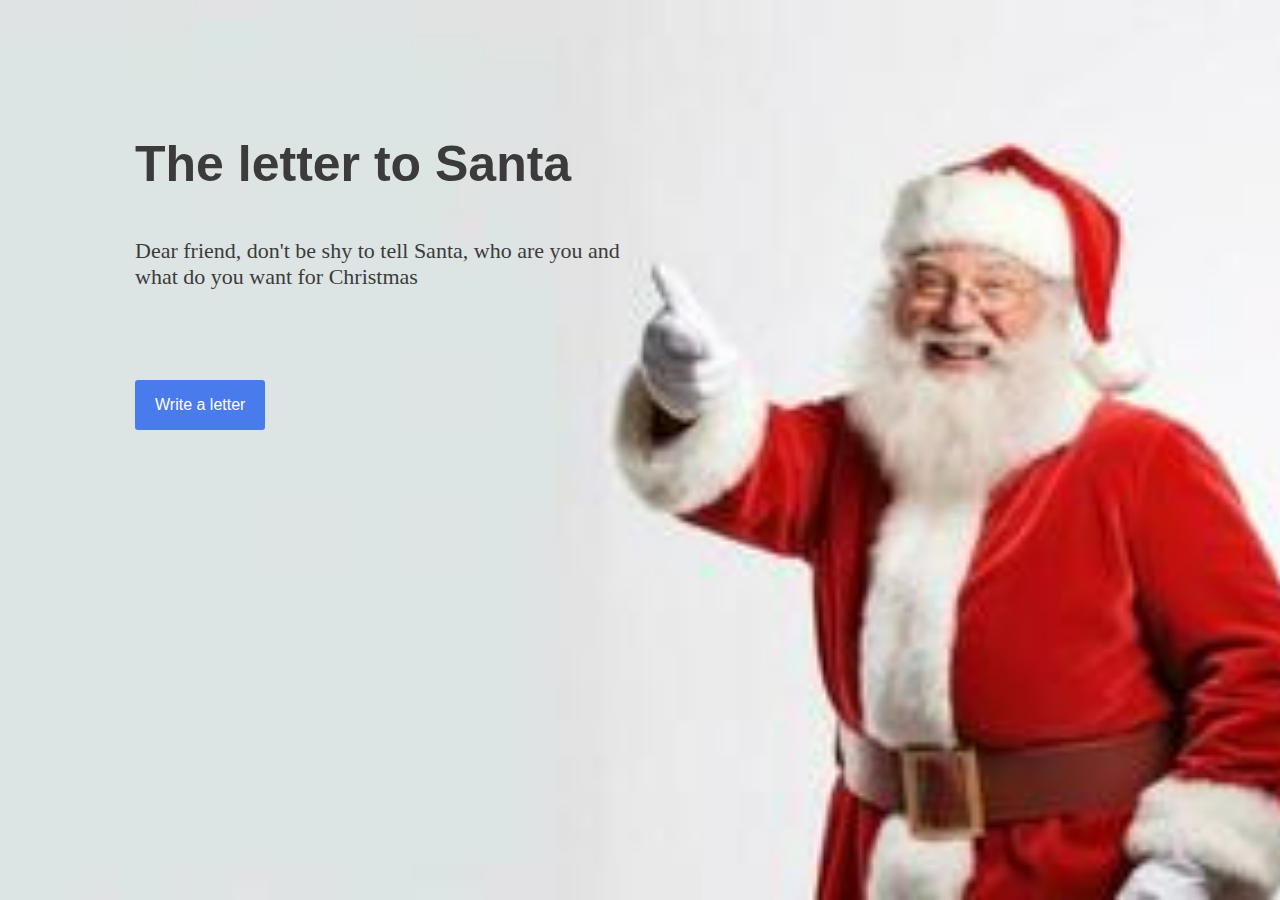
<file: index.html>
<!DOCTYPE html>
<html lang="en">
<head>
    <link rel="stylesheet" href="style.css">
    <meta charset="UTF-8">
    <meta name="viewport" content="width=device-width, initial-scale=1.0">
    <title>The letter to Santa</title>
</head>
<body>
    <main>
        <div>
            <h1 class="index-page">The letter to Santa</h1>
        </div>
        <div class="index-page">
            Dear friend, don't be shy to tell Santa, who are you and what do you want for Christmas
        </div>
        <input type="checkbox" id="openFormCheckbox" class="openFormCheckbox">
        <label for="openFormCheckbox" class="openFormButton">Write a letter</label>
        <div class="form-popup">
            <form action="greetings.html" class="form-container" method="get" id="contact-form">
                <h2 class="form-header">Registry form</h2>
                <div class="form-field-caption">
                    <label for="email_">Email
                        <input class="input_" id="login_" type="email" placeholder="example@mailhosting.com" required>
                    </label>
                </div>
                <div class="form-field-caption">
                    <label for="password_">Password
                        <input class="input_" id="password_" type="password" placeholder="Enter your password" required>
                    </label>
                </div>
                <div class="form-field-caption">
                    <label for="name_">Your name
                        <input class="input_" id="name_" type="text" placeholder="Enter your name" required>
                    </label>
                </div>
                <div class="form-field-caption">
                    Your gender
                    <span class="radio">
                        <input id="gender_" type="radio" name="gender" value="male">
                        <label for="gender_">Boy</label>
                        <input id="gender_" type="radio" name="gender" value="female">
                        <label for="gender_">Girl</label>
                    </span>
                </div>
                <div class="form-field-caption">
                    <label for="birth-date">Birth date</label>
                    <input class="input_" type="date" name="birth-date" id="birth-date" min="1988.06.04">
                </div>
                <button type="submit" class="btn">Register</button>
            </form>    
        </div>
    </main>
</body>
</html>
</file>
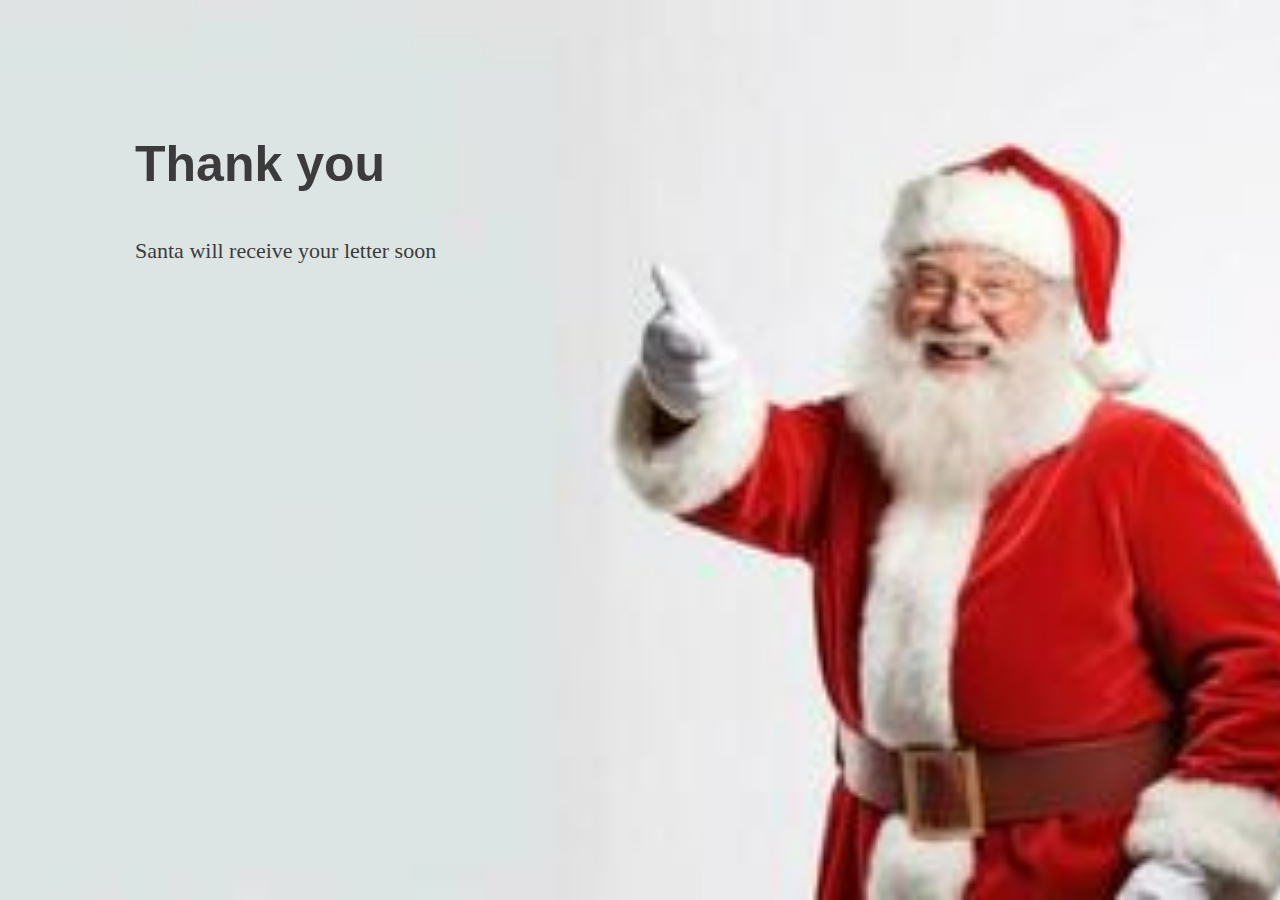
<file: greetings.html>
<!DOCTYPE html>
<html lang="en">
<head>
    <link rel="stylesheet" href="style.css">
    <meta charset="UTF-8">
    <meta name="viewport" content="width=device-width, initial-scale=1.0">
    <title>The letter to Santa</title>
</head>
<body>
    <main>
        <div>
            <h1 class="index-page">Thank you</h1>
        </div>
        <div class="index-page">
            Santa will receive your letter soon
        </div>
    </main>
</body>
</html>
</file>
<file: style.css>
*{
    font-family: 'Lucida Sans', 'Lucida Sans Regular', 'Lucida Grande', 'Lucida Sans Unicode', Geneva, Verdana, sans-serif;
    color: rgb(60, 59, 59);
    margin: 0;
    padding: 0;
}

main{
    background-image: url(./media/santa-img.jpg);
    width: 100%;
    height: 100vh;
    background-repeat: no-repeat;
    background-position: top;
    background-size: cover;
}

main h1.index-page{
    font-family: 'Gill Sans', 'Gill Sans MT', Calibri, 'Trebuchet MS', sans-serif;
    font-size: 50px;
    padding-top: 15vh;
    padding-left: 15vh;
}

main div.index-page{
    padding-left: 15vh;
    padding-top: 5vh;
    max-width: 40%;
    font-size: 22px;
    font-family: Cambria, Cochin, Georgia, Times, 'Times New Roman', serif;
}
main div .form-popup{
    font-family: 'Lucida Sans', 'Lucida Sans Regular', 'Lucida Grande', 'Lucida Sans Unicode', Geneva, Verdana, sans-serif;
}
.form-popup {
    display: none;
    position: fixed;
    bottom: 0;
    right: 15px;
    top: 30%;
    left: 40%;
    z-index: 9;
    box-shadow: 0 0 3px 0px;
    max-width: 350px;
    max-height: 350px;
    background-color: rgb(237, 237, 237);
    font-family: 'Lucida Sans', 'Lucida Sans Regular', 'Lucida Grande', 'Lucida Sans Unicode', Geneva, Verdana, sans-serif;
  }

main form.form-container {
    padding: 20px;
    margin: 8px;
}
main form div.form-field-caption{
    padding-top: 8px;
    padding-bottom: 8px;
}
    
  .openFormCheckbox {
    display: none;
  }
  
  .openFormButton {
    background-color: #4a7bed;
    color: white;
    padding: 16px 20px;
    border: none;
    cursor: pointer;
    width: auto;
    display: inline-block;
    margin-top: 10vh;
    margin-left: 15vh;
    font-family: 'Lucida Sans', 'Lucida Sans Regular', 'Lucida Grande', 'Lucida Sans Unicode', Geneva, Verdana, sans-serif;
    border-radius: 3px;
  }
  
  .openFormCheckbox:checked ~ .form-popup {
    display: block;
  }
  
  .form-container h2{
    text-align: center;
    padding-bottom: 20px;
  }
  .btn{
    background-color: #4a7bed;
    color: white;
    border: 0;
    width: 90px;
    height: 40px;
    border-radius: 2px; 
    position:relative;
    margin-left: 34%;
    margin-top: 10%;
  }

span.radio{
    padding-left: 10px;
}

.input_{
    float: right;
    width: 65%;
}
</file>
